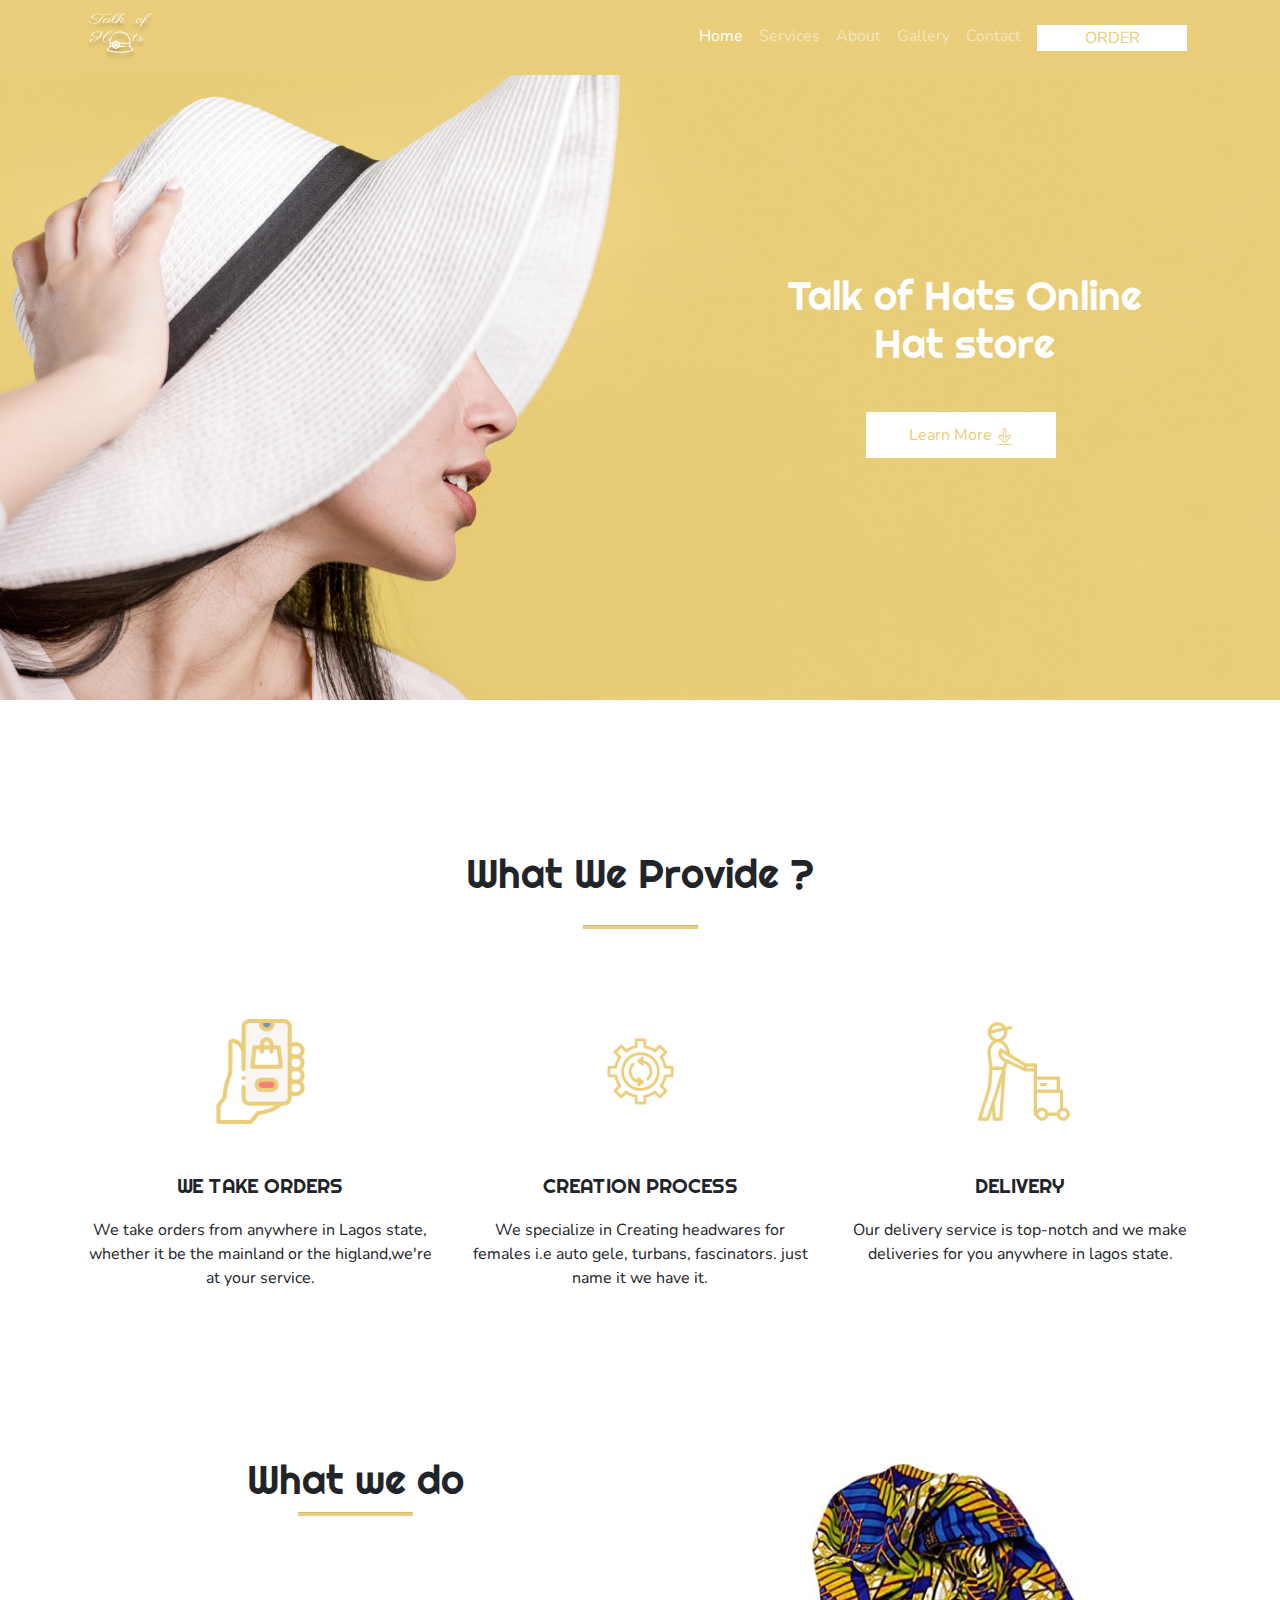
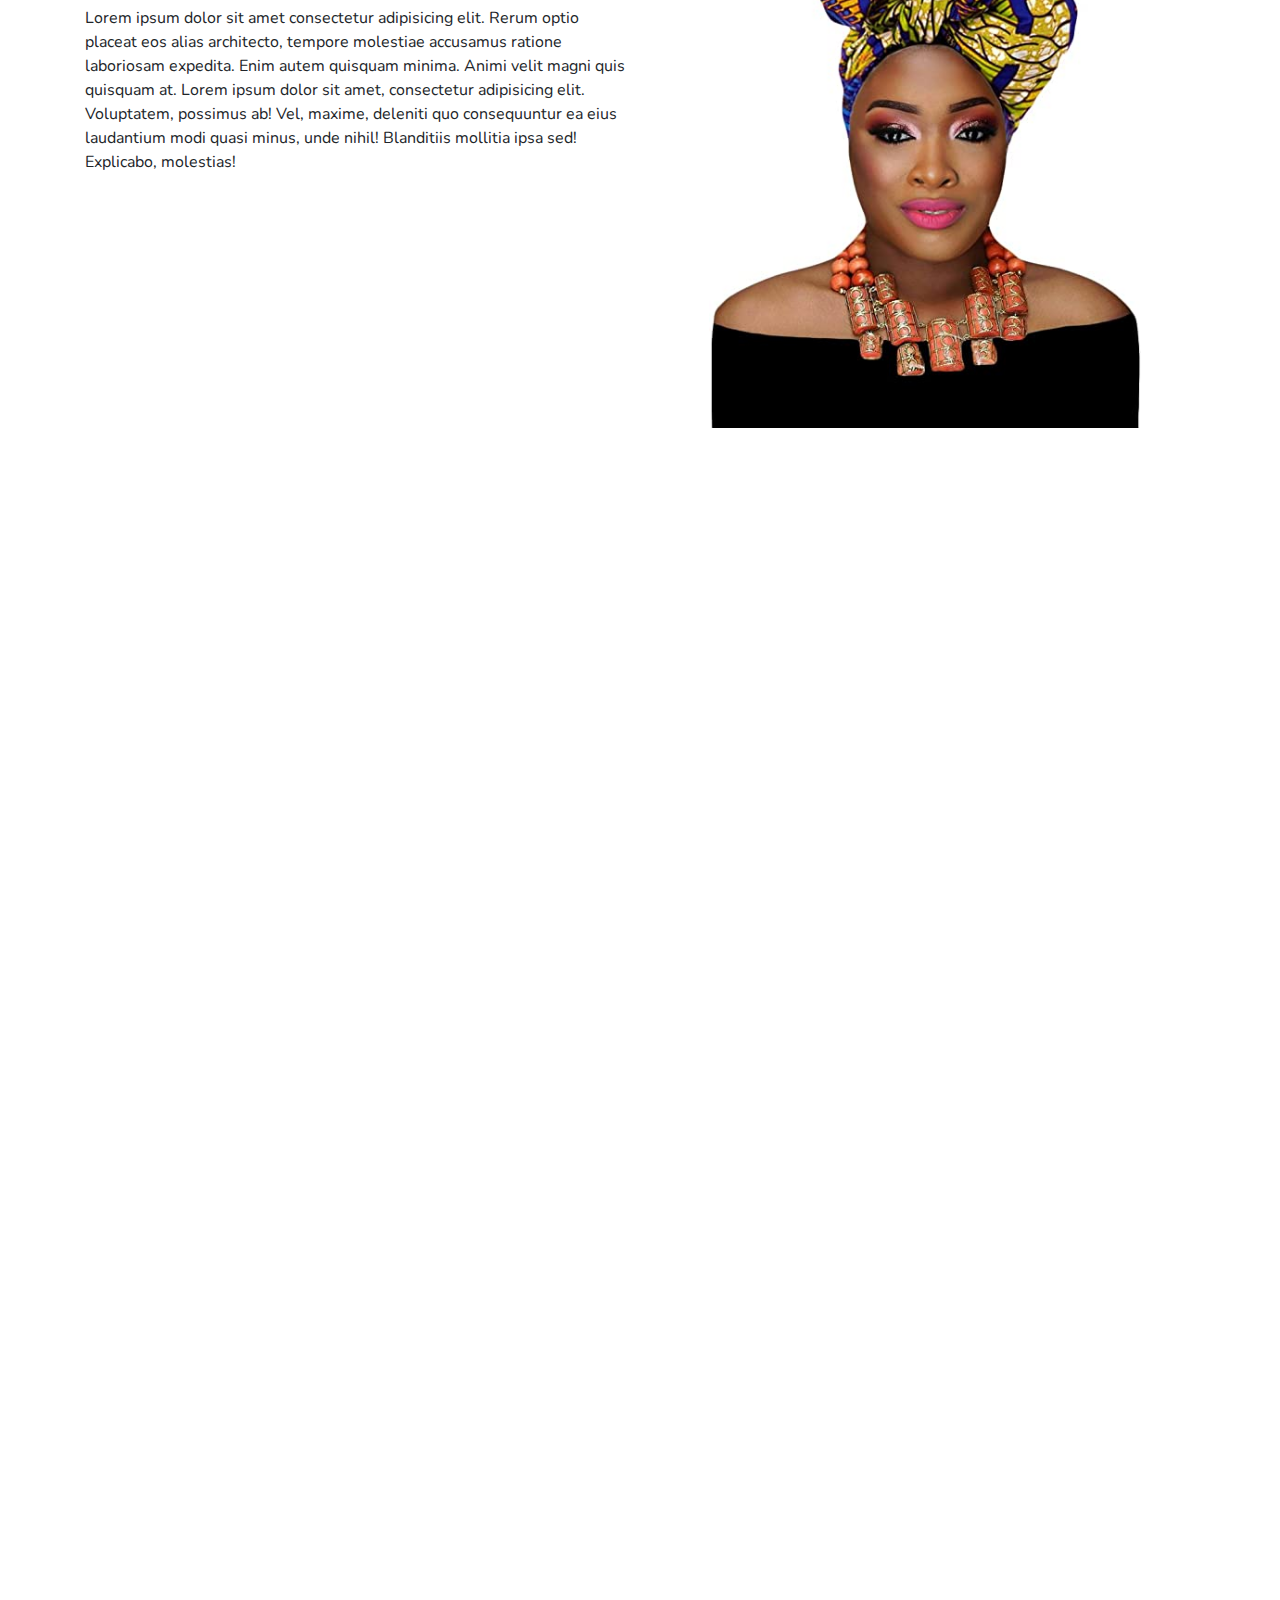
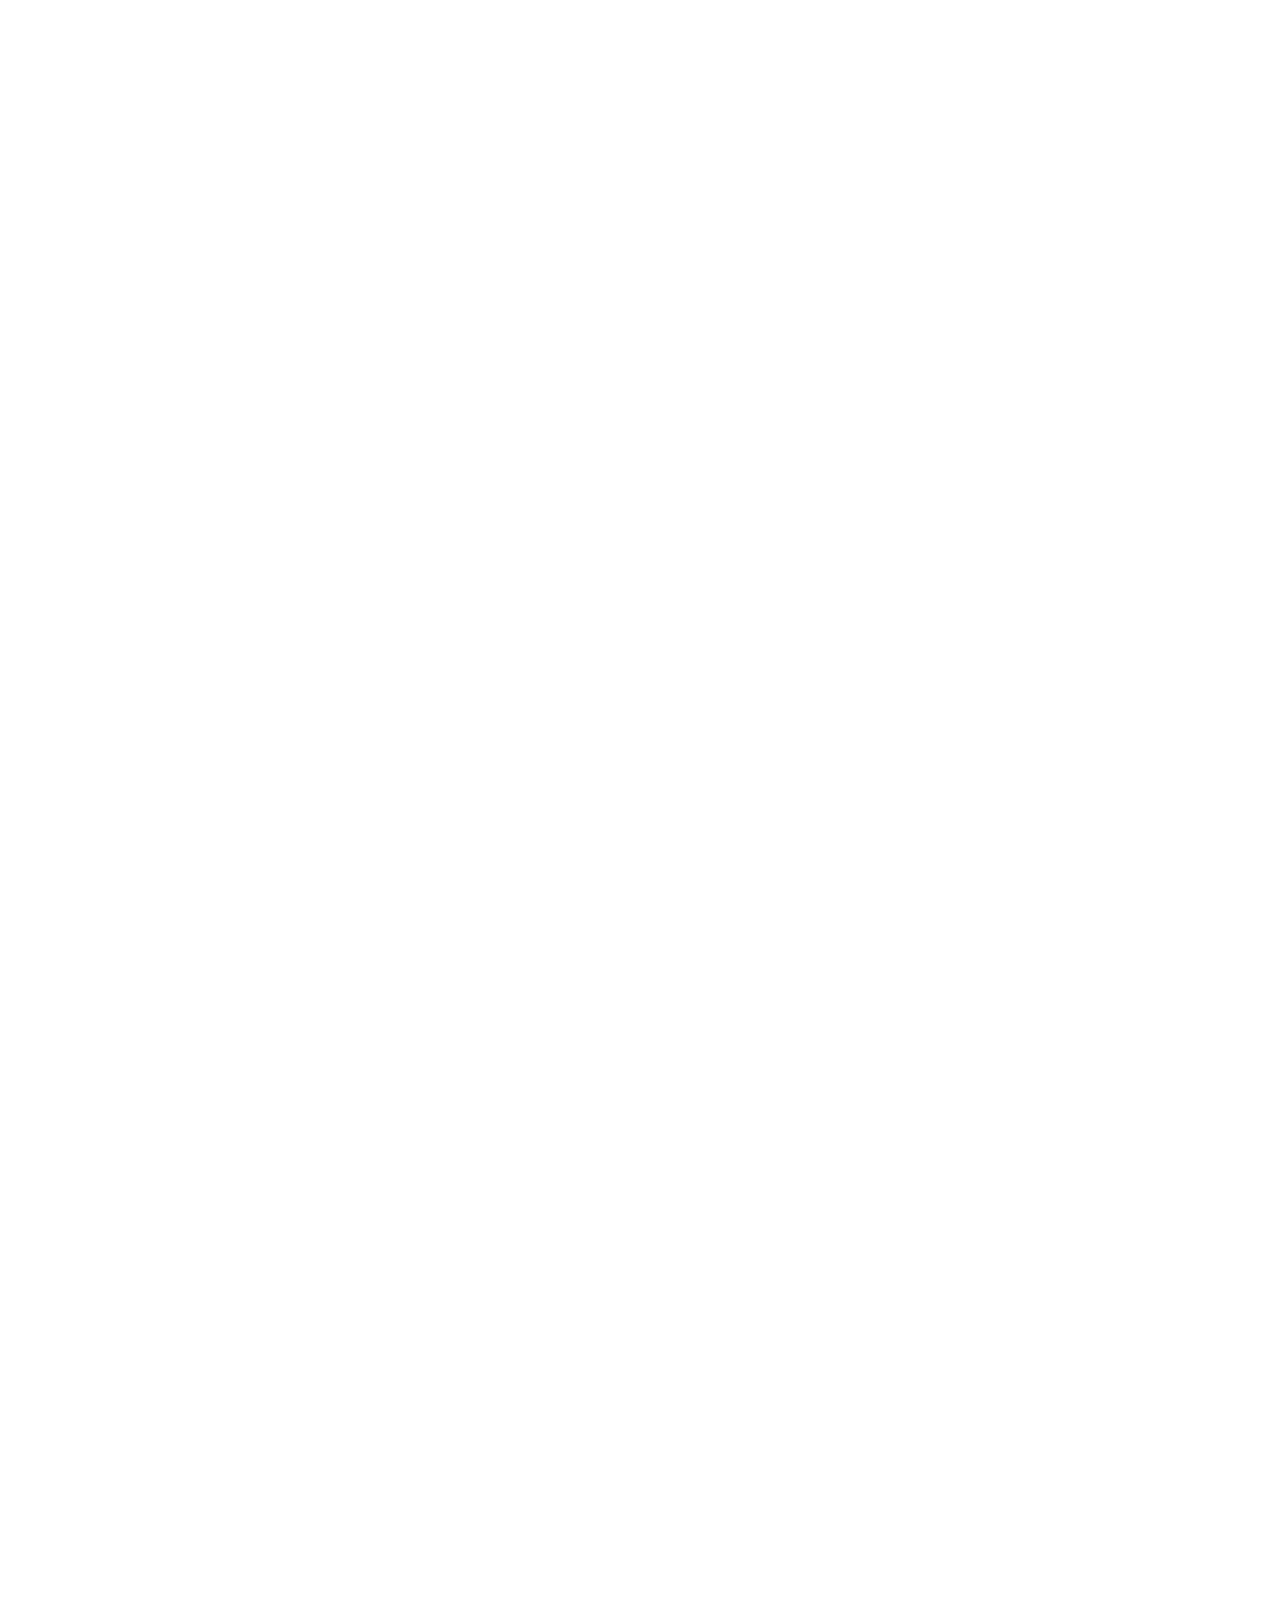
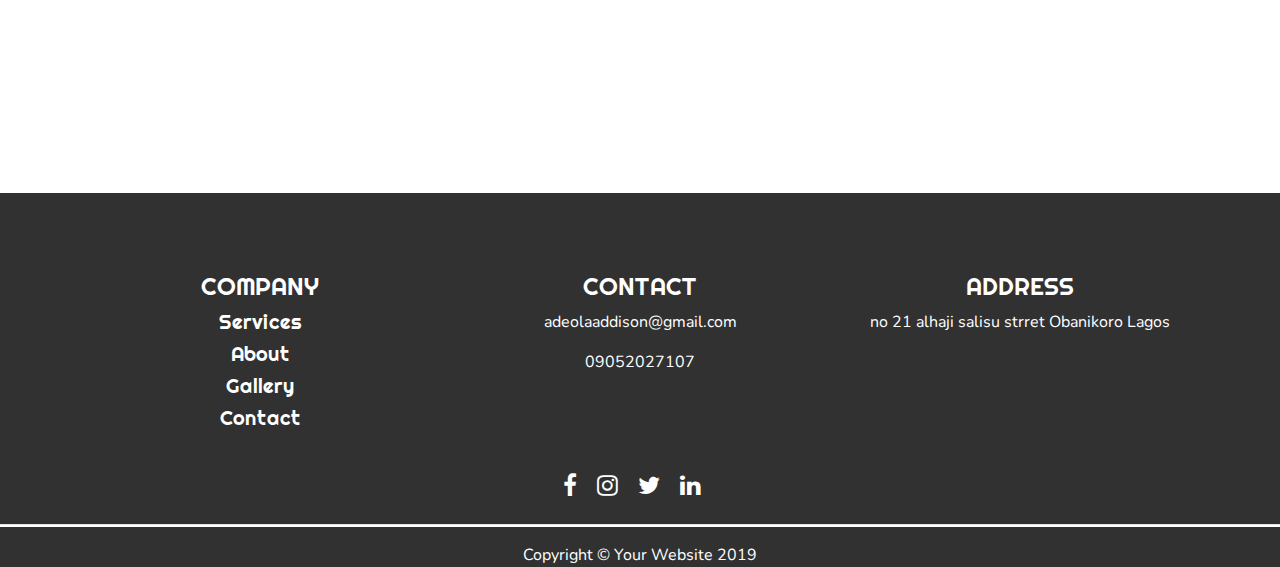
<file: Talk of Hats/index.html>
<!DOCTYPE html>
<html lang="en">

<head>

  <meta charset="utf-8">
  <meta name="viewport" content="width=device-width, initial-scale=1, shrink-to-fit=no">
  <meta name="description" content="">
  <meta name="author" content="">

  <title>Talk Of Hats</title>

  <!-- Bootstrap core CSS -->
  <link href="vendor/bootstrap/css/bootstrap.min.css" rel="stylesheet">
  <link href="https://fonts.googleapis.com/css2?family=Nunito&display=swap" rel="stylesheet">
  <link href="https://fonts.googleapis.com/css2?family=Nunito&family=Righteous&display=swap" rel="stylesheet">
  <link href="https://stackpath.bootstrapcdn.com/font-awesome/4.7.0/css/font-awesome.min.css" rel="stylesheet" integrity="sha384-wvfXpqpZZVQGK6TAh5PVlGOfQNHSoD2xbE+QkPxCAFlNEevoEH3Sl0sibVcOQVnN" crossorigin="anonymous">

  <!-- Custom styles for this template -->
  <link href="css/scrolling-nav.css" rel="stylesheet">
  <link rel="stylesheet" href="css/aos.css">

</head>

<body id="page-top">

  <!-- Navigation -->
  <nav class="navbar navbar-expand-lg navbar-dark fixed-top" style="background-color: #e9cd7a;" id="mainNav">
    <div class="container">
      <a class="navbar-brand js-scroll-trigger" href="#page-top"><img src="./img/Group 3 (2).png" class="responsive" alt=""></a>
      <button class="navbar-toggler" type="button" data-toggle="collapse" data-target="#navbarResponsive" aria-controls="navbarResponsive" aria-expanded="false" aria-label="Toggle navigation">
        <span class="navbar-toggler-icon"></span>
      </button>
      <div class="collapse navbar-collapse" id="navbarResponsive">
        <ul class="navbar-nav ml-auto">
          <li class="nav-item">
            <a class="nav-link js-scroll-trigger active" href="#page-top">Home</a>
          </li>
          <li class="nav-item">
            <a class="nav-link js-scroll-trigger active" href="#services">Services</a>
          </li>
          <li class="nav-item">
            <a class="nav-link js-scroll-trigger active" href="#about">About</a>
          </li>
          <li class="nav-item">
            <a class="nav-link js-scroll-trigger active" href="#services">Gallery</a>
          </li>
          <li class="nav-item">
            <a class="nav-link js-scroll-trigger active" href="contact.html">Contact</a>
          </li>
          <li class="nav-item">
            <a class="nav-link js-scroll-trigger active" href="order.html">  <button class="btn butt">
              ORDER
            </button> </a>
          </li>
        </ul>
      </div>
    </div>
  </nav>

  <header class="main">
    <div class="container">
      <div class="row">
        <div class="col-md-6">

        </div>
        <div class="col-md-6">
         <div class="text-center">
          <h1 style="color: white;margin-left: 79px">Talk of Hats Online<br> Hat store </h1>
        <button class="btn but">
          Learn More <img src="./img/download.png" class="arrow" alt="">
        </button> 
        </div>

        </div>
      </div>
    </div>
  </header>

  <section id="services" data-aos="fade-up"data-aos-duration="3000">
    <div class="container">
      <div class="text-center">
        <h1 style="    margin-bottom: 34px;"> What We Provide ? </h1>
        <hr class="line">
    
      </div>
      <div class="row">
        <div class="col-md-4">
          <div class="text-center">
            <img src="./img/order (1).png" class="service-icon" alt="">
            <h5 style="margin-top: 50px;">WE TAKE ORDERS</h5>
            <p style="margin-top: 20px;">  We take orders from anywhere in Lagos state, whether it be the mainland or the higland,we're at your service.</p>
          </div>
         
        </div>
        <div class="col-md-4">
          <div class="text-center">
            <img src="./img/process.png" class="service-icon" alt="">
            <h5 style="margin-top: 50px;">CREATION PROCESS</h5>
            <p style="margin-top: 20px;">We specialize in Creating headwares for females i.e auto gele, turbans, fascinators. just name it we have it.</p>
            
          </div>
          
        </div>
        <div class="col-md-4">
          <div class="text-center">
            <img src="./img/order.png" class="service-icon" alt="">
            <h5 style="margin-top: 50px;"> DELIVERY </h5>
            <p style="margin-top: 20px;">Our delivery service is top-notch and we make deliveries for you anywhere in lagos state.</p>
          </div>
          
        </div>
      </div>
    </div>

    <div class=" container" style="margin-top: 150px;">
        <div class="row">
          <div class="col-md-6">

            <div class="text-center">
              <h1 style="margin-bottom: 15px;">What we do </h1>
              <hr class="line"></hr>
            </div>
            <p>Lorem ipsum dolor sit amet consectetur adipisicing elit. Rerum optio placeat eos alias architecto, tempore molestiae accusamus ratione laboriosam expedita. Enim autem quisquam minima. Animi velit magni quis quisquam at.
              Lorem ipsum dolor sit amet, consectetur adipisicing elit. Voluptatem, possimus ab! Vel, maxime, deleniti quo consequuntur ea eius laudantium modi quasi minus, unde nihil! Blanditiis mollitia ipsa sed! Explicabo, molestias!
             
            </p>
          
          </div>
          <div class="col-md-6">
      <div class="text-center">     
         <img src="./img/615swP7F27L._AC_UX466_.jpg" class="service-image" alt="">
          
      </div>
      </div>
          <div>
             
          </div>
        </div>      
    </div>
  </section>

  <section id="about" data-aos="fade-up"data-aos-duration="3000">
    <div class="container">
        <div class="text-center">
          <h2 style="margin-bottom: 15px;">ABOUT US</h2>
          <hr class="line">
        </div>
      <div class="row" style="background-color: #f7f6f6;">
       
        <div class="col-md-6">
          <img src="./img/african-head-wrap.jpg" class="about-img" alt="">
        </div>
        <div class="col-md-6">
          <div class="text-center">
            <h3 style="margin: 54px 7px 16px 14px;"  >OUR STORY</h3>
            <hr class="line">
            <p>From the CEO's desk
              The passion for making headwares was birthed a long time ago around................(i'll get thr date for u in the morning).I got my first training .......(also in the morning) ......where i learnt a lot. I am very creative and i leverage on this God given ability. Through the years, Talk of Hats has made headwears which is bought both home and abroad...yes, its one thing to buy and another to use.....you sure would love our creations  when you see them. You can be certain you are getting the very best from us ....from the materials used in making the hats, fascinators, turbans etc to the mode of creation(the art) even to the finished artwork....it's all a complete combo. We'll await your orders. Thank you</p>
          </div>
        
        </div>
        <div class="col-md-6" data-aos="fade-up"data-aos-duration="3000">
          <div class="text-center">
            <h3 style="margin: 54px 7px 16px 14px;">OUR MISSION</h3>
            <hr class="line">
            <p> 
              To bring satisfaction to all customers far and near
              To bring out a more beautiful look through headwears
              To decorate customers exceptionally
              To make sure you get the very best
              To make sure you always come back for more</p>
       
          </div>
        </div>
        <div class="col-md-6"data-aos="fade-up"data-aos-duration="3000">
          <img src="./img/7.jpg" class="about-img" alt="">
        </div>
        <div class="col-md-6">
          <img src="./img/8.jpg" class="about-img" alt="">
        </div>
        <div class="col-md-6"data-aos="fade-up"data-aos-duration="3000">
          <div class="text-center">
            <h3 style="margin: 54px 7px 16px 14px;">OUR SOCAILS</h3>
            <hr class="line">
            nostrum suscipit voluptate assumenda? Quasi repellat reprehenderit exercitationem quibusdam saepe!
            Lorem ipsum dolor sit amet consectetur adipisicing elit. Veritatis, officia! Aliquam maxime nostrum quae culpa repellendus excepturi similique? Nece
            ssitatibus et tenetur nam voluptates laborum reiciendis repellat explicabo, eiu
            s soluta velit.</p>
          </div>
        </div>
        
        </div>
      </div>
    </div>
  </section>

  

   <!-- Footer -->
   <footer class="foot">
    <div class="container">
        <div class="row">
            <div class="col-md-4"  style="margin-bottom: 30px;"
            >
              <h4 class="text-center" style="color: white;">COMPANY </h4>
        <div style="color: white;" class="text-center" >  
              <h5>Services </h5>
              <h5>About </h5>
              <h5>Gallery </h5>
              <h5>Contact </h5> </div>
            </div>
            <div class="col-md-4"  style="margin-bottom: 30px;">
                <h4 class="text-center" style="color: white;">CONTACT </h4>
                  <div class="text-center" style="color: white;">
                    <p> adeolaaddison@gmail.com</p>
                    <p>09052027107</p>
                  </div>
            </div>
            <div class="col-md-4" style="margin-bottom: 30px;">
              <h4 style="color: white;" class="text-center">ADDRESS</h4>
              <div style="color: white;" class="text-center">
                  <p> no 21 alhaji salisu strret Obanikoro Lagos </p>
              </div>
            </div>
        </div>
    </div>
    <div class="container">
      <div class="text-center">
       
               <a class="navbar-brand  active"><i class="fa fa-facebook-f" style="font-size:24px ;color: white" aria-hidden="true"></i></a>
        <a class="navbar-brand active"><i class="fa fa-instagram" style="font-size:24px ;color: white" aria-hidden="true"></i></a>
        <a class="navbar-brand active"><i class="fa fa-twitter" style="font-size:24px ;color: white" aria-hidden="true"></i></a>
        <a class="navbar-brand active"><i class="fa fa-linkedin" style="font-size:24px ;color: white" aria-hidden="true"></i></a>
              
          </div>
      </div>
    <!-- /.container -->
    <hr style="background: white; height: 2px;">
    <p class="m-0 text-center text-white">Copyright &copy; Your Website 2019</p>
  
  </footer>


  <!-- Bootstrap core JavaScript -->
  <script src="vendor/jquery/jquery.min.js"></script>
  <script src="vendor/bootstrap/js/bootstrap.bundle.min.js"></script>

  <!-- Plugin JavaScript -->
  <script src="vendor/jquery-easing/jquery.easing.min.js"></script>

  <!-- Custom JavaScript for this theme -->
  <script src="js/scrolling-nav.js"></script>
  <script src="js/aos.js"></script>
  <script>
    AOS.init({
      duration: 2000,
    });
  </script>

</body>

</html>
</file>
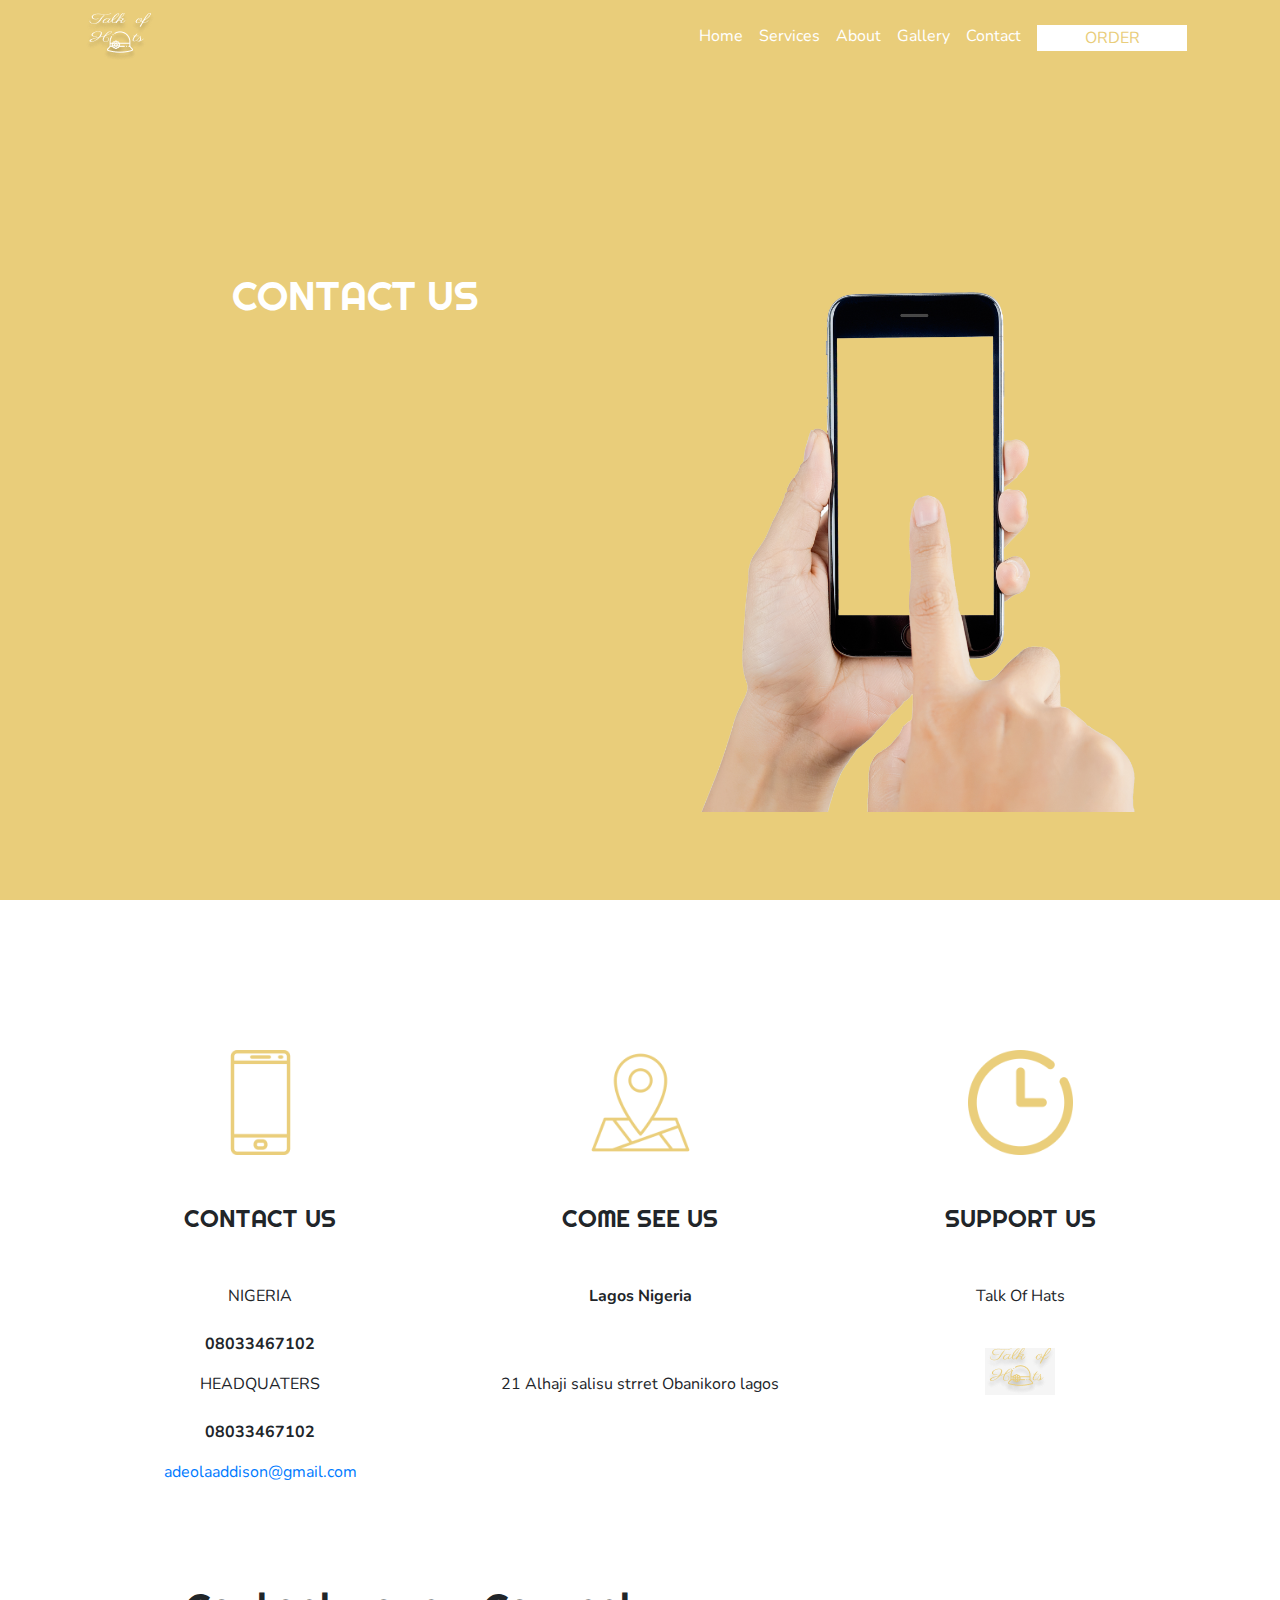
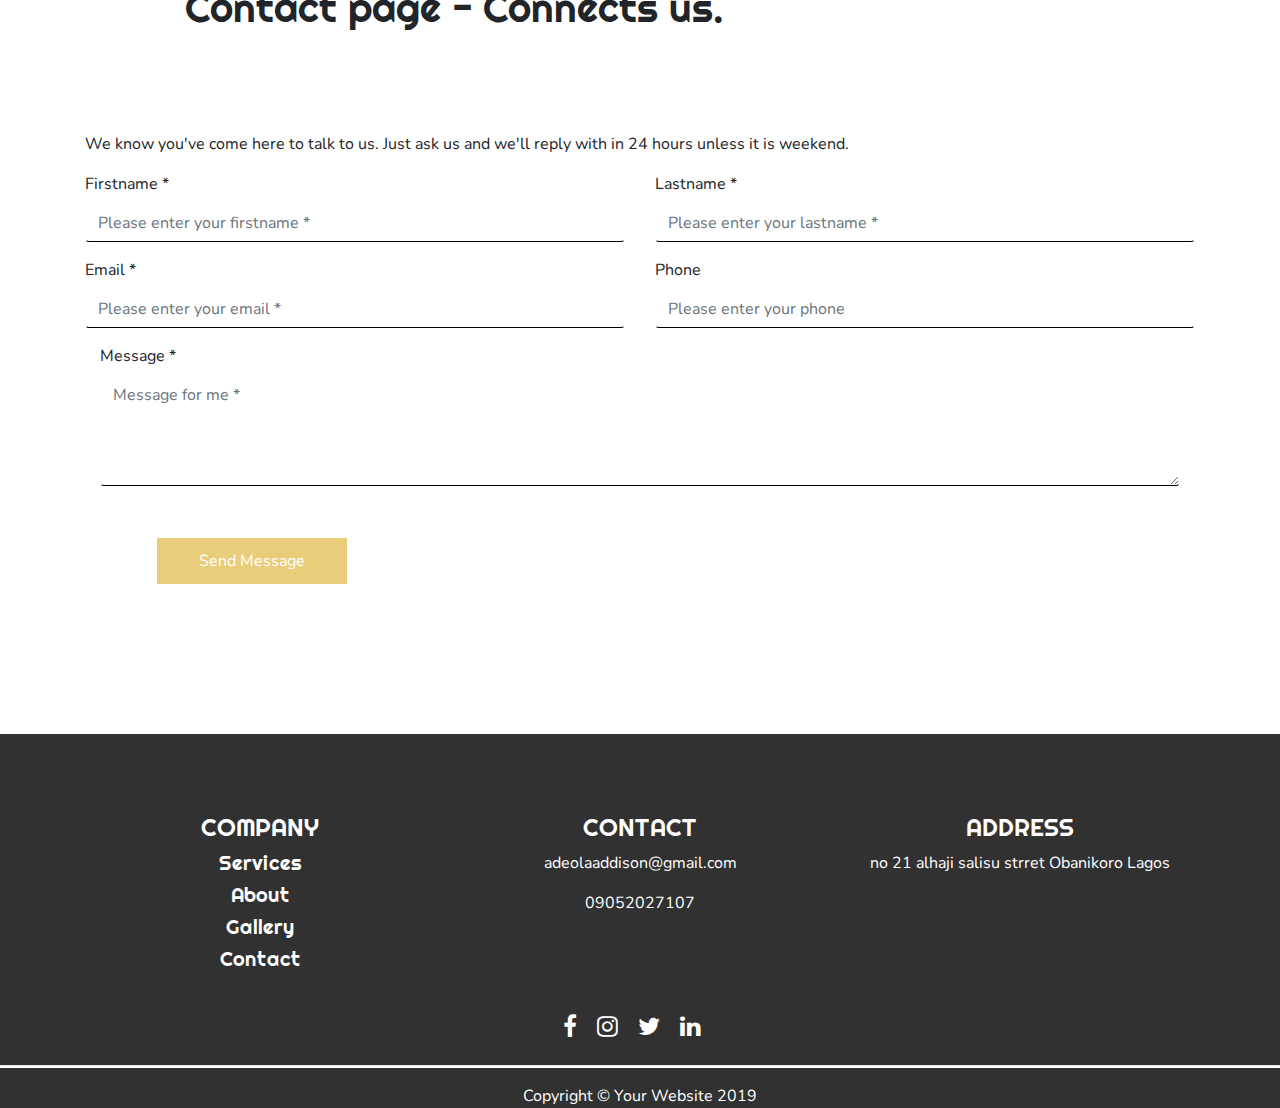
<file: Talk of Hats/contact.html>
<!DOCTYPE html>
<html lang="en">

<head>

  <meta charset="utf-8">
  <meta name="viewport" content="width=device-width, initial-scale=1, shrink-to-fit=no">
  <meta name="description" content="">
  <meta name="author" content="">

  <title>Talk Of Hats</title>

  <!-- Bootstrap core CSS -->
  <link href="vendor/bootstrap/css/bootstrap.min.css" rel="stylesheet">
  <link href="https://fonts.googleapis.com/css2?family=Nunito&display=swap" rel="stylesheet">
  <link href="https://fonts.googleapis.com/css2?family=Nunito&family=Righteous&display=swap" rel="stylesheet">
  <link href="https://stackpath.bootstrapcdn.com/font-awesome/4.7.0/css/font-awesome.min.css" rel="stylesheet" integrity="sha384-wvfXpqpZZVQGK6TAh5PVlGOfQNHSoD2xbE+QkPxCAFlNEevoEH3Sl0sibVcOQVnN" crossorigin="anonymous">

  <!-- Custom styles for this template -->
  <link href="css/scrolling-nav.css" rel="stylesheet">
  <link rel="stylesheet" href="css/aos.css">

</head>

<body id="page-top">

  <!-- Navigation -->
  <nav class="navbar navbar-expand-lg navbar-dark fixed-top" style="background-color: #e9cd7a;" id="mainNav">
    <div class="container">
      <a class="navbar-brand js-scroll-trigger" href="#page-top"><img src="./img/Group 3 (2).png" class="responsive" alt=""></a>
      <button class="navbar-toggler" type="button" data-toggle="collapse" data-target="#navbarResponsive" aria-controls="navbarResponsive" aria-expanded="false" aria-label="Toggle navigation">
        <span class="navbar-toggler-icon"></span>
      </button>
      <div class="collapse navbar-collapse" id="navbarResponsive">
        <ul class="navbar-nav ml-auto">
          <li class="nav-item">
            <a class="nav-link js-scroll-trigger active" href="index.html#page-top">Home</a>
          </li>
          <li class="nav-item">
            <a class="nav-link js-scroll-trigger active" href="index.html#services">Services</a>
          </li>
          <li class="nav-item">
            <a class="nav-link js-scroll-trigger active" href="index.html#about">About</a>
          </li>
          <li class="nav-item">
            <a class="nav-link js-scroll-trigger active" href="index.html#services">Gallery</a>
          </li>
          <li class="nav-item">
            <a class="nav-link js-scroll-trigger active" href="#">Contact</a>
          </li>
          <li class="nav-item">
            <a class="nav-link js-scroll-trigger active" href="order.html">  <button class="btn butt">
              ORDER
            </button> </a>
          </li>
        </ul>
      </div>
    </div>
  </nav>

  <header class="mainer"  >
    <div class="container">
           <div class="row">
             <div class="col-md-6">
              <div class="text-center">
                <h1 style="color: white;">CONTACT US </h1>
                  </div>   
             </div>
             <div class="col-md-6">
               <img src="./img/—Pngtree—hand-held mobile phone_3626810.png" class="responsive" alt="">
             </div>
           </div>
        </div>
      </div>
    </div>
  </header>

 <section>
     <div class="container"> 
        <div class="row">
            <div class="col-md-4">
               <div class="text-center">
                <img src="./img/smartphone.png" class="service-icon" alt="">
                <h4 style="margin: 50px"> CONTACT US</h4>
                <p>
                    NIGERIA <br>
                    <br>
                    <b>08033467102</b></p>
                <p>
                    HEADQUATERS <br>
                    <br>
                    <b>08033467102</b></p>
                    <a href="adeolaaddison@gmail.com">adeolaaddison@gmail.com </a>

               </div>
            </div>
            <div class="col-md-4">
                <div class="text-center">
                 <img src="./img/location.png" class="service-icon" alt="">
                 <h4 style="margin: 50px"> COME SEE US</h4>
                 <p><b>Lagos Nigeria</b></p><br>
                 <br>
                 <p>21 Alhaji salisu strret Obanikoro  lagos</p>
                </div>
             </div>
             <div class="col-md-4">
                <div class="text-center">
                 <img src="./img/clock.png" class="service-icon" alt="">
                 <h4 style="margin: 50px"> SUPPORT US</h4>
                 <p>Talk Of Hats</p> <br>
                 <img src="./img/Untitled (3).png" alt="">
                </div>
             </div>
        </div>     
    </div>

    <div class="container">
        <h1 style="margin: 100px;">Contact page - Connects us.</h1>
        <p>We know you've come here to talk to us. Just ask us and we'll reply
            with in 24 hours unless it is weekend.</p>
            <div class="row">
                <div class="col-md-6">
                    <div class="form-group has-error has-danger">
                        <label for="form_name">Firstname *</label>
                        <input id="form_name" type="text" style="border-color: white;border-bottom: solid;border-width: 1px;
                        color: black;" name="name" class="form-control" placeholder="Please enter your firstname *" required="required" data-error="Firstname is required.">
                        <div class="help-block with-errors"><ul class="list-unstyled"><li></li></ul></div>
                    </div>
                </div>
                <div class="col-md-6">
                    <div class="form-group">
                        <label for="form_lastname">Lastname *</label>
                        <input id="form_lastname" style="border-color: white;border-bottom: solid;border-width: 1px;
                        color: black;" type="text" name="surname" class="form-control" placeholder="Please enter your lastname *" required="required" data-error="Lastname is required.">
                        <div class="help-block with-errors"></div>
                    </div>
                </div>
            </div>
            <div class="row">
                <div class="col-md-6">
                    <div class="form-group">
                        <label for="form_email">Email *</label>
                        <input id="form_email"  style="border-color: white;border-bottom: solid;border-width: 1px;
                        color: black;" type="email" name="email" class="form-control" placeholder="Please enter your email *" required="required" data-error="Valid email is required.">
                        <div class="help-block with-errors"></div>
                    </div>
                </div>
                <div class="col-md-6">
                    <div class="form-group">
                        <label for="form_phone">Phone</label>
                        <input id="form_phone"  style="border-color: white;border-bottom: solid;border-width: 1px;
                        color: black;" type="tel" name="phone" class="form-control" placeholder="Please enter your phone">
                        <div class="help-block with-errors"></div>
                    </div>
                </div>
            </div>
            <div class="row">
                <div class="col-md-12">
                    <div class="col-md-12">
                        <div class="form-group has-error has-danger">
                            <label for="form_message">Message *</label>
                            <textarea id="form_message" style="border-color: white;border-bottom: solid;border-width: 1px;
                            color: black;" name="message" class="form-control" placeholder="Message for me *" rows="4" required="required" data-error="Please,leave us a message."></textarea>
                            <div class="help-block with-errors"><ul class="list-unstyled"><li></li></ul></div>
                        </div>
                    </div>
                </div>
            </div>
            <div class="row">
                <div class="col-md-12">
                    <button class="btn send-button">
                     Send Message
                      </button>
                </div>
            </div>
    </div>    
 </section>
 
  
  <!-- Footer -->
  <footer class="foot">
    <div class="container">
        <div class="row">
            <div class="col-md-4"  style="margin-bottom: 30px;"
            >
              <h4 class="text-center" style="color: white;">COMPANY </h4>
        <div style="color: white;" class="text-center" >  
              <h5>Services </h5>
              <h5>About </h5>
              <h5>Gallery </h5>
              <h5>Contact </h5> </div>
            </div>
            <div class="col-md-4"  style="margin-bottom: 30px;">
                <h4 class="text-center" style="color: white;">CONTACT </h4>
                  <div class="text-center" style="color: white;">
                    <p> adeolaaddison@gmail.com</p>
                    <p>09052027107</p>
                  </div>
            </div>
            <div class="col-md-4" style="margin-bottom: 30px;">
              <h4 style="color: white;" class="text-center">ADDRESS</h4>
              <div style="color: white;" class="text-center">
                  <p> no 21 alhaji salisu strret Obanikoro Lagos </p>
              </div>
            </div>
        </div>
    </div>
    <div class="container">
      <div class="text-center">
       
               <a class="navbar-brand  active"><i class="fa fa-facebook-f" style="font-size:24px ;color: white" aria-hidden="true"></i></a>
        <a class="navbar-brand active"><i class="fa fa-instagram" style="font-size:24px ;color: white" aria-hidden="true"></i></a>
        <a class="navbar-brand active"><i class="fa fa-twitter" style="font-size:24px ;color: white" aria-hidden="true"></i></a>
        <a class="navbar-brand active"><i class="fa fa-linkedin" style="font-size:24px ;color: white" aria-hidden="true"></i></a>
              
          </div>
      </div>
    <!-- /.container -->
    <hr style="background: white; height: 2px;">
    <p class="m-0 text-center text-white">Copyright &copy; Your Website 2019</p>
  
  </footer>


  <!-- Bootstrap core JavaScript -->
  <script src="vendor/jquery/jquery.min.js"></script>
  <script src="vendor/bootstrap/js/bootstrap.bundle.min.js"></script>

  <!-- Plugin JavaScript -->
  <script src="vendor/jquery-easing/jquery.easing.min.js"></script>

  <!-- Custom JavaScript for this theme -->
  <script src="js/scrolling-nav.js"></script>
  <script src="js/aos.js"></script>
  <script>
    AOS.init({
      duration: 2000,
    });
  </script>

</body>

</html>
</file>
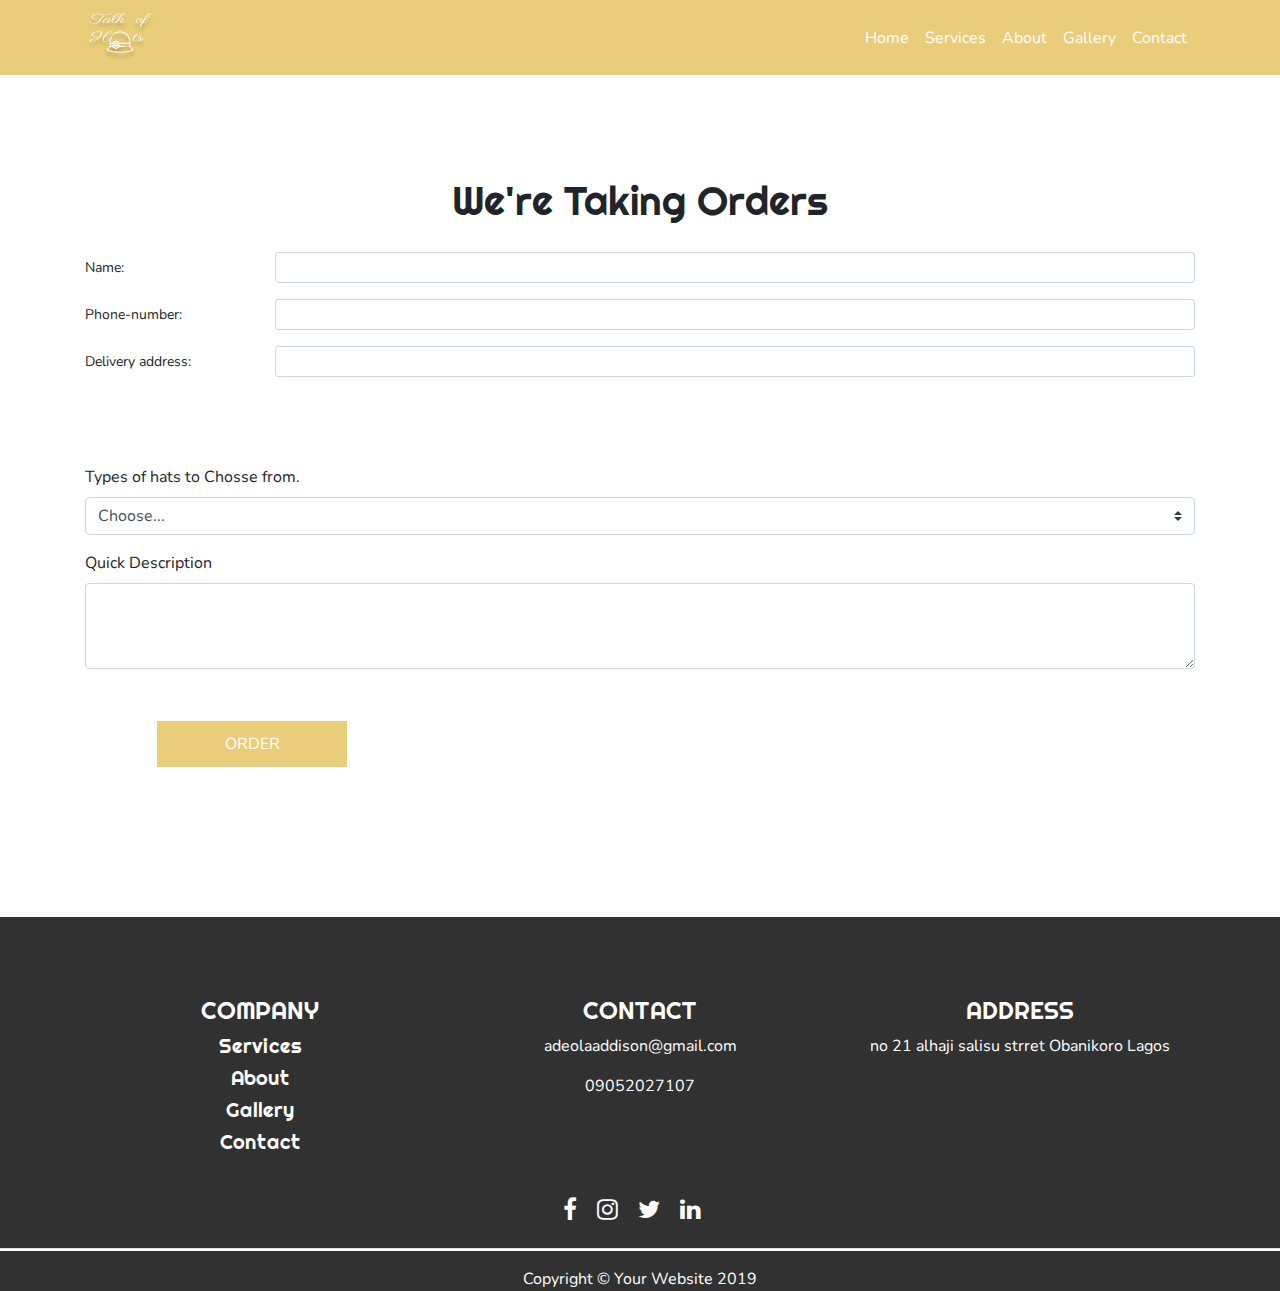
<file: Talk of Hats/order.html>
<!DOCTYPE html>
<html lang="en">

<head>

  <meta charset="utf-8">
  <meta name="viewport" content="width=device-width, initial-scale=1, shrink-to-fit=no">
  <meta name="description" content="">
  <meta name="author" content="">

  <title>Talk Of Hats</title>

  <!-- Bootstrap core CSS -->
  <link href="vendor/bootstrap/css/bootstrap.min.css" rel="stylesheet">
  <link href="https://fonts.googleapis.com/css2?family=Nunito&display=swap" rel="stylesheet">
  <link href="https://fonts.googleapis.com/css2?family=Nunito&family=Righteous&display=swap" rel="stylesheet">
  <link href="https://stackpath.bootstrapcdn.com/font-awesome/4.7.0/css/font-awesome.min.css" rel="stylesheet" integrity="sha384-wvfXpqpZZVQGK6TAh5PVlGOfQNHSoD2xbE+QkPxCAFlNEevoEH3Sl0sibVcOQVnN" crossorigin="anonymous">

  <!-- Custom styles for this template -->
  <link href="css/scrolling-nav.css" rel="stylesheet">
  <link rel="stylesheet" href="css/aos.css">

</head>

<body id="page-top">

  <!-- Navigation -->
  <nav class="navbar navbar-expand-lg navbar-dark fixed-top" style="background-color: #e9cd7a;" id="mainNav">
    <div class="container">
      <a class="navbar-brand js-scroll-trigger" href="#page-top"><img src="./img/Group 3 (2).png" class="responsive" alt=""></a>
      <button class="navbar-toggler" type="button" data-toggle="collapse" data-target="#navbarResponsive" aria-controls="navbarResponsive" aria-expanded="false" aria-label="Toggle navigation">
        <span class="navbar-toggler-icon"></span>
      </button>
      <div class="collapse navbar-collapse" id="navbarResponsive">
        <ul class="navbar-nav ml-auto">
          <li class="nav-item">
            <a class="nav-link js-scroll-trigger active" href="index.html#page-top">Home</a>
          </li>
          <li class="nav-item">
            <a class="nav-link js-scroll-trigger active" href="index.html#services">Services</a>
          </li>
          <li class="nav-item">
            <a class="nav-link js-scroll-trigger active" href="index.html#about">About</a>
          </li>
          <li class="nav-item">
            <a class="nav-link js-scroll-trigger active" href="index.html#services">Gallery</a>
          </li>
          <li class="nav-item">
            <a class="nav-link js-scroll-trigger active" href="contact.html">Contact</a>
          </li>

        </ul>
      </div>
    </div>
  </nav>



 <section>

    <div class="container">
        <div class="text-center">
            <h1 style="margin: 27px;">We're Taking Orders</h1>
        </div>
    </div>

     <div class="container">
        <form>
            <div class="form-group row">
              <label for="colFormLabelSm" class="col-sm-2 col-form-label col-form-label-sm">Name:</label>
              <div class="col-sm-10">
                <input type="email" class="form-control form-control-sm" id="colFormLabelSm" placeholder="">
              </div>
            </div>
            <div class="form-group row">
                <label for="colFormLabelSm" class="col-sm-2 col-form-label col-form-label-sm">Phone-number:</label>
                <div class="col-sm-10">
                  <input type="email" class="form-control form-control-sm" id="colFormLabelSm" placeholder="">
                </div>
              </div>
              <div class="form-group row">
                <label for="colFormLabelSm" class="col-sm-2 col-form-label col-form-label-sm">Delivery address:</label>
                <div class="col-sm-10">
                  <input type="email" class="form-control form-control-sm" id="colFormLabelSm" placeholder="">
                </div>
              </div>
              <br>
              <br>
              <br>
              <form>
                <div class="form-group">
                  
                <div class="form-group">
                    <label for="validationTooltip04">Types of hats to Chosse from.</label>
                    <select class="custom-select" id="validationTooltip04" required>
                      <option selected disabled value="">Choose...</option>
                      <option>Hats</option>
                      <option>Fascinators</option>
                      <option>auto-gele</option>
                      <option>Turban</option>
                      <option>Facecaps</option>
                      <option>Airpeice</option>
                    </select>
                </div>
                
                <div class="form-group">
                  <label for="exampleFormControlTextarea1">Quick Description</label>
                  <textarea class="form-control" id="exampleFormControlTextarea1" rows="3"></textarea>
                </div>
              </form>
           
          </form>
     </div>
     <div class="row">
        <div class="col-md-12">
            <button class="btn send-button">
       ORDER
              </button>
        </div>
 </section>
 
  

  <!-- Footer -->
  <footer class="foot">
    <div class="container">
        <div class="row">
            <div class="col-md-4"  style="margin-bottom: 30px;"
            >
              <h4 class="text-center" style="color: white;">COMPANY </h4>
        <div style="color: white;" class="text-center" >  
              <h5>Services </h5>
              <h5>About </h5>
              <h5>Gallery </h5>
              <h5>Contact </h5> </div>
            </div>
            <div class="col-md-4"  style="margin-bottom: 30px;">
                <h4 class="text-center" style="color: white;">CONTACT </h4>
                  <div class="text-center" style="color: white;">
                    <p> adeolaaddison@gmail.com</p>
                    <p>09052027107</p>
                  </div>
            </div>
            <div class="col-md-4" style="margin-bottom: 30px;">
              <h4 style="color: white;" class="text-center">ADDRESS</h4>
              <div style="color: white;" class="text-center">
                  <p> no 21 alhaji salisu strret Obanikoro Lagos </p>
              </div>
            </div>
        </div>
    </div>
    <div class="container">
        <div class="text-center">
         
                 <a class="navbar-brand  active"><i class="fa fa-facebook-f" style="font-size:24px ;color: white" aria-hidden="true"></i></a>
          <a class="navbar-brand active"><i class="fa fa-instagram" style="font-size:24px ;color: white" aria-hidden="true"></i></a>
          <a class="navbar-brand active"><i class="fa fa-twitter" style="font-size:24px ;color: white" aria-hidden="true"></i></a>
          <a class="navbar-brand active"><i class="fa fa-linkedin" style="font-size:24px ;color: white" aria-hidden="true"></i></a>
                
            </div>
        </div>
    </div>
    <!-- /.container -->
    <hr style="background: white; height: 2px;">
    <p class="m-0 text-center text-white">Copyright &copy; Your Website 2019</p>
  
  </footer>


  <!-- Bootstrap core JavaScript -->
  <script src="vendor/jquery/jquery.min.js"></script>
  <script src="vendor/bootstrap/js/bootstrap.bundle.min.js"></script>

  <!-- Plugin JavaScript -->
  <script src="vendor/jquery-easing/jquery.easing.min.js"></script>

  <!-- Custom JavaScript for this theme -->
  <script src="js/scrolling-nav.js"></script>
  <script src="js/aos.js"></script>
  <script>
    AOS.init({
      duration: 2000,
    });
  </script>

</body>

</html>
</file>
<file: Talk of Hats/css/scrolling-nav.css>
/*!
 * Start Bootstrap - Scrolling Nav (https://startbootstrap.com/template-overviews/scrolling-nav)
 * Copyright 2013-2019 Start Bootstrap
 * Licensed under MIT (https://github.com/BlackrockDigital/startbootstrap-scrolling-nav/blob/master/LICENSE)
 */
header {
  padding: 156px 0 100px;
}
body{
  font-family: 'Nunito', sans-serif;
}
h1,h2,h3,h4,h5,h6{
  font-family: 'Righteous', cursive;
}

section {
  padding: 150px 0;
}
.main{
  padding-top: 17rem;
  padding-bottom: calc(10rem - 72px);
  background-image: url('../img/6.jpg');
  background-position: center;
  background-repeat: no-repeat;
  background-attachment: scroll;
  background-size: cover;
  height: 700px;
}
.mainer{
  padding-top: 17rem;
  padding-bottom: calc(10rem - 72px);
  background: #e9cd7a;
  background-position: center;
  background-repeat: no-repeat;
  background-attachment: scroll;
  background-size: cover;
  height: 100%;
}
.responsive{
  width: 100%;
  height: auto;
}
.but{
  background-color: white;
  color: #e9cd7a;
  margin-left: 72px;
  border-radius: 0;
  width: 190px;
  padding: 10px 34px 10px 34px; 
  margin-top: 36px;
  position: relative;
  animation: mymove 
  1s infinite;
}
.send-button{
  background-color:#e9cd7a;
  color: white;
  margin-left: 72px;
  border-radius: 0;
  width: 190px;
  padding: 10px 34px 10px 34px; 
  margin-top: 36px;
  position: relative;
  animation: mymove 
  1s infinite;
}
.butt{
  background-color: white;
  color: #e9cd7a;
  border-radius: 0;
  width: 150px;
  padding: 00px 0px 0px 0px; 
  position: relative;

}
@keyframes mymove {
  from {top: 0px;}
  to {top: 10px;}
}
.arrow{
  width: 14%;
  height: auto;
}
.service-icon{
  width: 30%;
  height: auto;
}
.service-arrow{
  width: 16%;
  height: auto;
  margin-left: 129px;
}
.service-image{
  width: 80%;
  height: auto;
  
}
.line{
  width: 115px;
  height: 3px;
  background-color: #e9cd7a;
  margin-bottom: 90px;
  margin-top: -7px;

}
.about-img{
  width: 100%;
  height: 80%;
  margin-top: 50px;

}
.foot{
  padding-top: 5rem;
  background-color: #313131;
  height: 100%;
}
</file>
